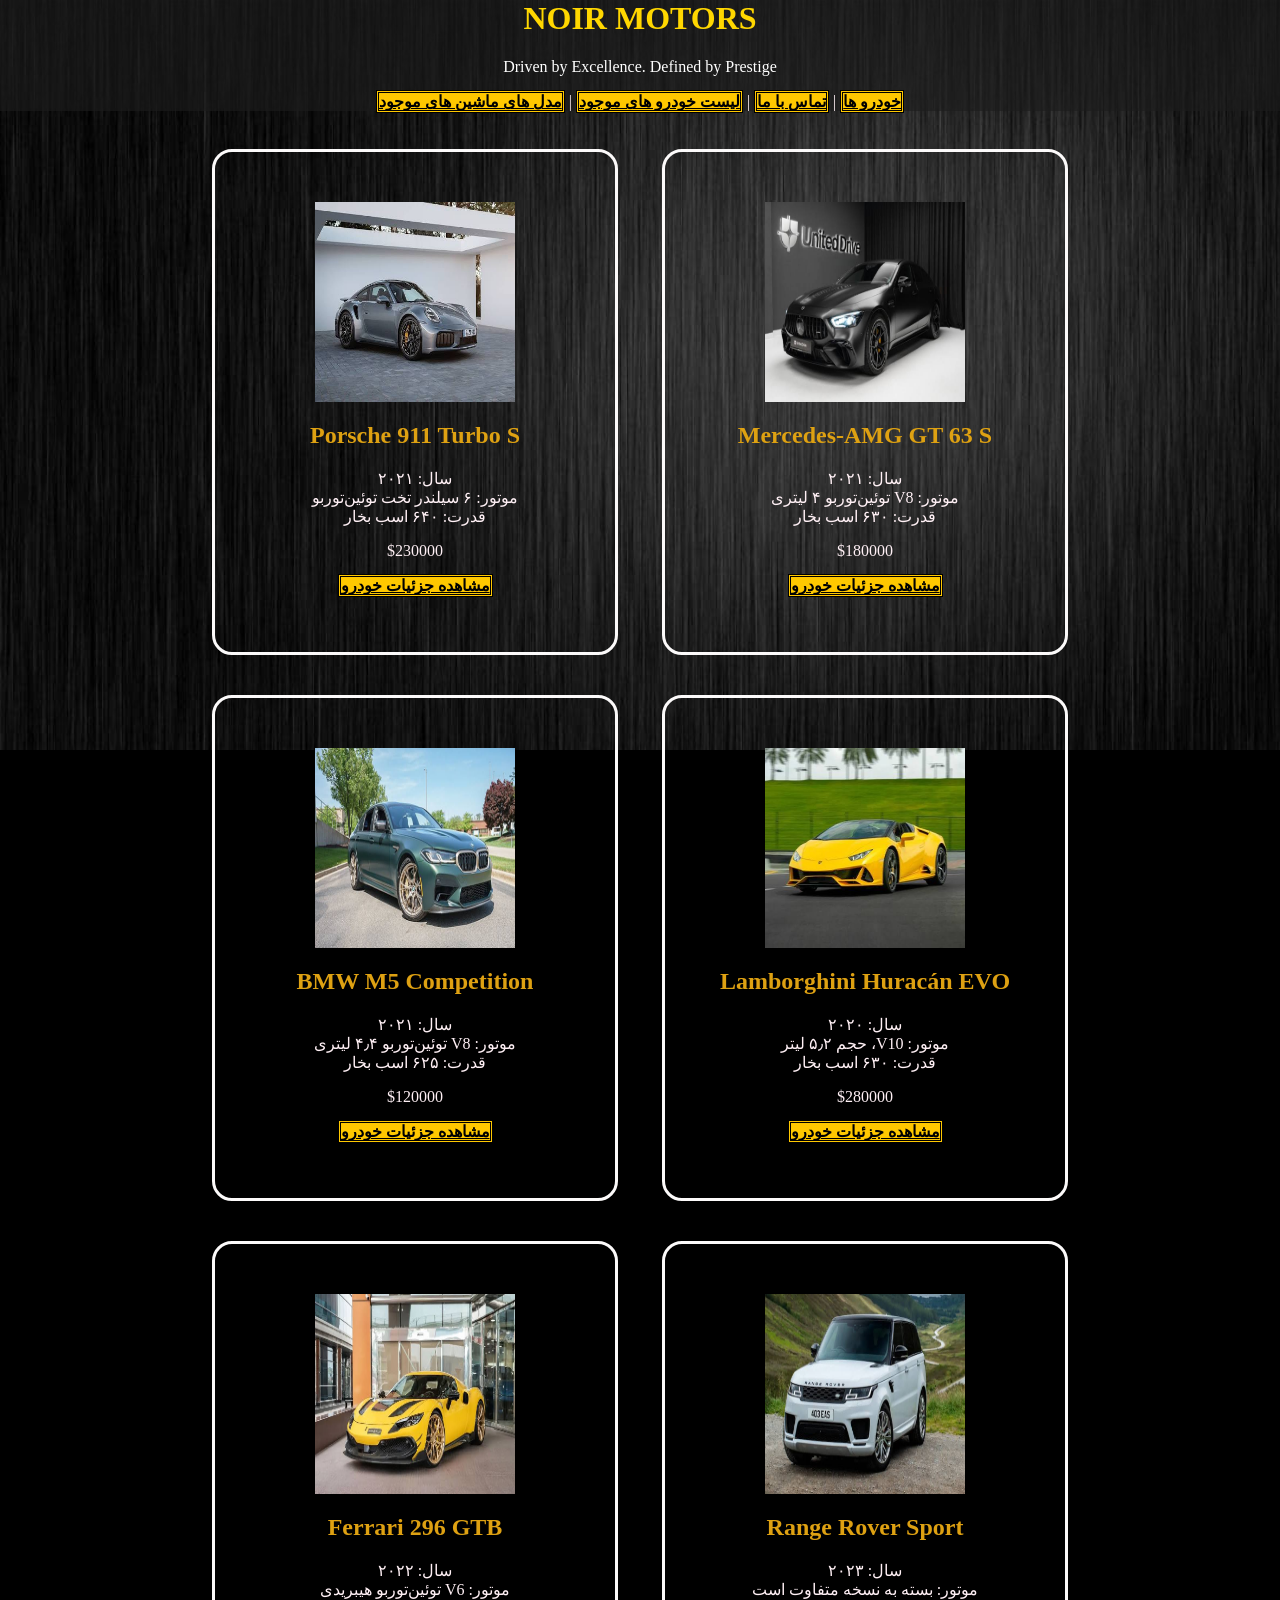
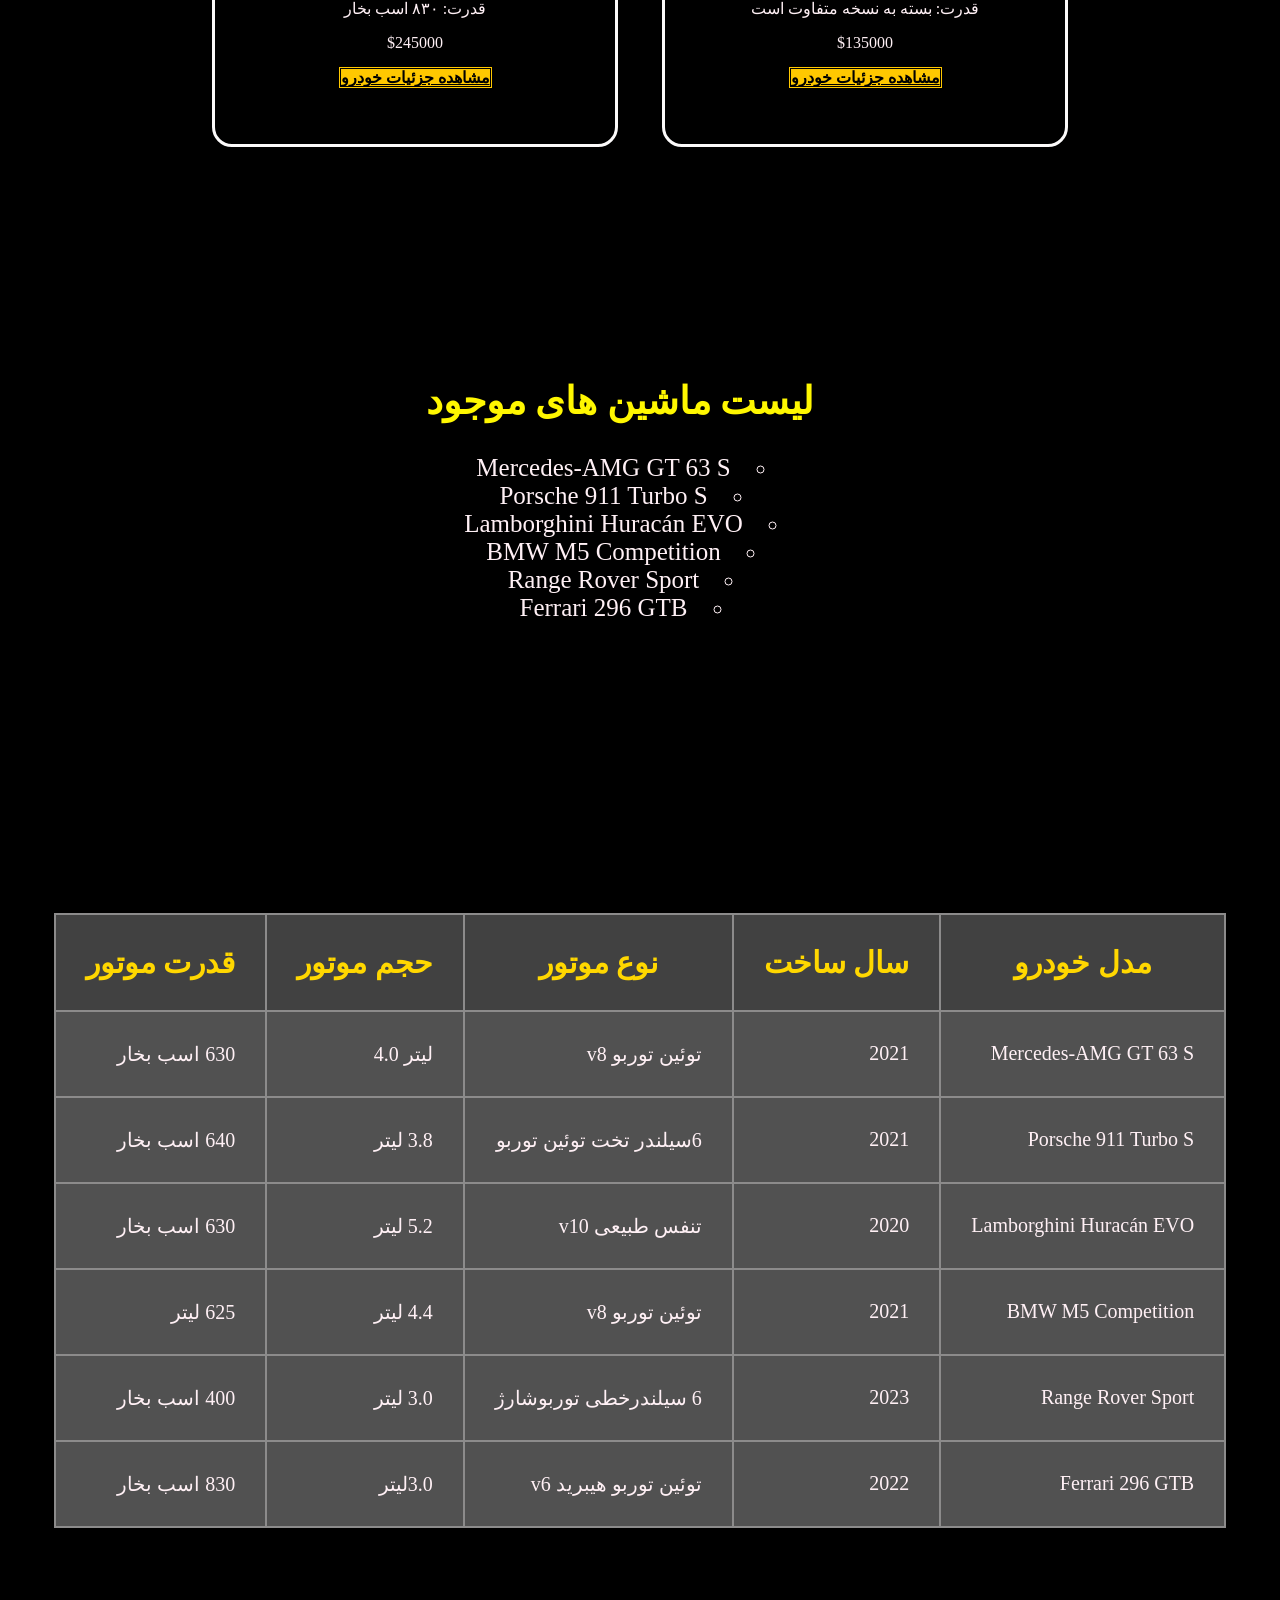
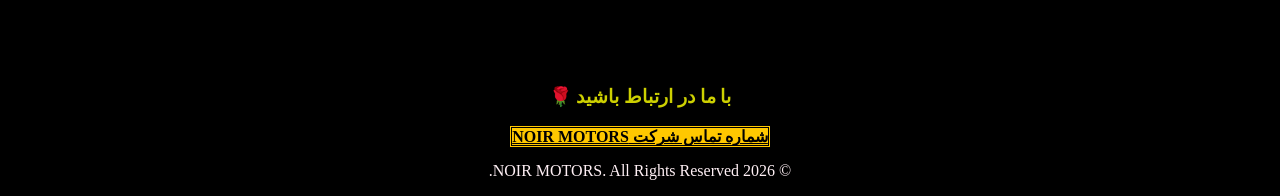
<file: index.html>
<HTml lang="fa" dir="rtl">

<Head>
<link rel="stylesheet" href="cars.css">
</Head>



<Body>

    <header class="head">
        <h1>  
            NOIR MOTORS
        </h1>
        <p>Driven by Excellence. Defined by Prestige</p>
       <nav>
        <a href="#cars">خودرو ها</a> | 
        <a href="#calls">تماس با ما</a> | 
        <a href="#list of cars">لیست خودرو های موجود</a> | 
        <a href="#car model">مدل های ماشین های موجود </a>
</nav>

    </header>
<br>


    <main id="cars">
      <!-- مرسدس-->
      
        <div class="car1">
            <section>
                <img src="gt 63 s.jfif" alt="car image">
                <h2>Mercedes-AMG GT 63 S</h2>
                <p>سال: ۲۰۲۱
<br>
موتور: V8 توئین‌توربو ۴ لیتری
<br>
قدرت: ۶۳۰ اسب بخار
</p>
                <p>$180000</p>
            <a href="tak18.html">مشاهده جزئیات خودرو</a>
                <!-- <button type="button">مشاهده جزئیات خودرو</button> -->
            </section>
        </div>
<!-- پورشه911 -->
 
        <div class="car2">
            <section>
                <img src="porsh.jfif" alt=" car image">
                <h2>Porsche 911 Turbo S</h2>
                <p>سال: ۲۰۲۱
<br>
موتور: ۶ سیلندر تخت توئین‌توربو
<br>
قدرت: ۶۴۰ اسب بخار
</p>
                <p>$230000</p>
                <!-- <button type="button">مشاهده جزئیات خودرو</button> -->
                 <a href="tak18.html">مشاهده جزئیات خودرو</a>
            </section>
        </div>
<!-- لامبورگینی -->

        <div class="car3">
            <section>
                <img src="lamoo.jfif" alt="car image">
                <h2>Lamborghini Huracán EVO</h2>
                <p>سال: ۲۰۲۰
<br>
موتور: V10، حجم ۵٫۲ لیتر
<br>
قدرت: ۶۳۰ اسب بخار

</p>
                <p>$280000</p>
                <!-- <button type="button">مشاهده جزئیات خودرو </button> -->
<a href="tak18.html">مشاهده جزئیات خودرو</a>
            </section>
        </div>
<!-- BMW -->
        <div class="car4">
            <section>
                <img src="bmw  m5.jfif" alt="car image">
                <h2>BMW M5 Competition</h2>
                <p>سال: ۲۰۲۱
<br>
موتور: V8 توئین‌توربو ۴٫۴ لیتری
<br>
قدرت: ۶۲۵ اسب بخار
</p>
               <p>$120000</p>
               <!-- <button type="button">مشاهده جزئیات خودرو</button> -->
<a href="tak18.html">مشاهده جزئیات خودرو</a>
            </section>
        </div>
<!-- رنج -->
        <div class="car5">
            <section>
                <img src="range.jfif" alt="car image">
                <h2>Range Rover Sport</h2>
                <p>سال: ۲۰۲۳
<br>
موتور: بسته به نسخه متفاوت است
<br>
قدرت: بسته به نسخه متفاوت است
</p>
                <p>$135000</p>
                <!-- <button type="button">مشاهده جزئیات خودرو</button> -->
<a href="tak18.html">مشاهده جزئیات خودرو</a>
            </section>
        </div>
<!-- فراری -->
        <div class="car6">
            <section>
                <img src="ferrar.jfif" alt="car image">
                <h2>Ferrari 296 GTB</h2>
                <p>سال: ۲۰۲۲
<br>
موتور: V6 توئین‌توربو هیبریدی
<br>
قدرت: ۸۳۰ اسب بخار
</p>
                <p>$245000</p>
                <!-- <button type="button">مشاهده جزئیات خودرو</button> -->
<a href="tak18.html">مشاهده جزئیات خودرو</a>
            </section>
        </div>


    </main>
      

<article>
<br><br><br><br><br><br><br><br><br><br>
    <!-- لیست ماشین های موجود -->
<ul id="list of cars">
    <h1>لیست ماشین های موجود</h1>

    <li>Mercedes-AMG GT 63 S</li>
    <li>Porsche 911 Turbo S </li>
    <li>Lamborghini Huracán EVO</li>
    <li>BMW M5 Competition </li>
    <li>Range Rover Sport </li>
    <li>Ferrari 296 GTB  </li>
</ul>

<br><br><br><br><br><br><br><br><br><br><br><br>
<!-- جدول اطلاعات خودرو ها -->
 
<table>

    <thead>
        <tr>
            <th>مدل خودرو</th>
            <th>سال ساخت</th>
            <th>نوع موتور</th>
            <th>حجم موتور</th>
            <th>قدرت موتور</th>
        </tr>


    </thead>
    <tbody id="car model">
        <tr>
           <!-- بنز -->
            <td>Mercedes-AMG GT 63 S</td>
            <td>2021</td>
            <td>توئین توربو v8</td>
            <td>لیتر 4.0</td>
            <td>630 اسب بخار</td>
            </tr>
            <tr>
           <!-- پورشه911 -->
            <td>Porsche 911 Turbo S</td>
            <td>2021</td>
            <td>6سیلندر تخت توئین‌ توربو </td>
            <td>3.8 لیتر</td>
            <td>640 اسب بخار</td>
            </tr>
            <tr>
           <!-- لامبورگینی -->
            <td>Lamborghini Huracán EVO</td>
            <td>2020</td>
            <td>تنفس طبیعی v10</td>
            <td>5.2 لیتر</td>
            <td>630 اسب بخار</td>
            </tr>
            <tr>
           <!-- BMW -->
            <td>BMW M5 Competition</td>
            <td>2021</td>
            <td>توئین‌ توربو v8</td>
            <td> 4.4 لیتر</td>
            <td>625 لیتر</td>
            </tr>
            <tr>
           <!-- رنجرور -->
           <td>Range Rover Sport</td>
            <td>2023</td>
            <td>6 سیلندرخطی توربوشارژ</td>
            <td>3.0 لیتر</td>
            <td>400 اسب بخار</td>
            </tr>
            <tr>
           <!-- فراری -->
           <td>Ferrari 296 GTB</td>
            <td>2022</td>
            <td>توئین توربو هیبرید v6</td>
            <td>3.0لیتر</td>
            <td>830 اسب بخار</td>
</tr>
        
    </tbody>
</table>
<br><br><br><br><br>



</article>
</Body> 


<aside id="calls">
     <h3>با ما در ارتباط باشید  🌹</h3>
    <a href="tel:09123456789">شماره تماس شرکت NOIR MOTORS</a>
   
</aside>

<footer>
<p>© 2026 NOIR MOTORS. All Rights Reserved.</p>
</footer>

</HTml>
</file>
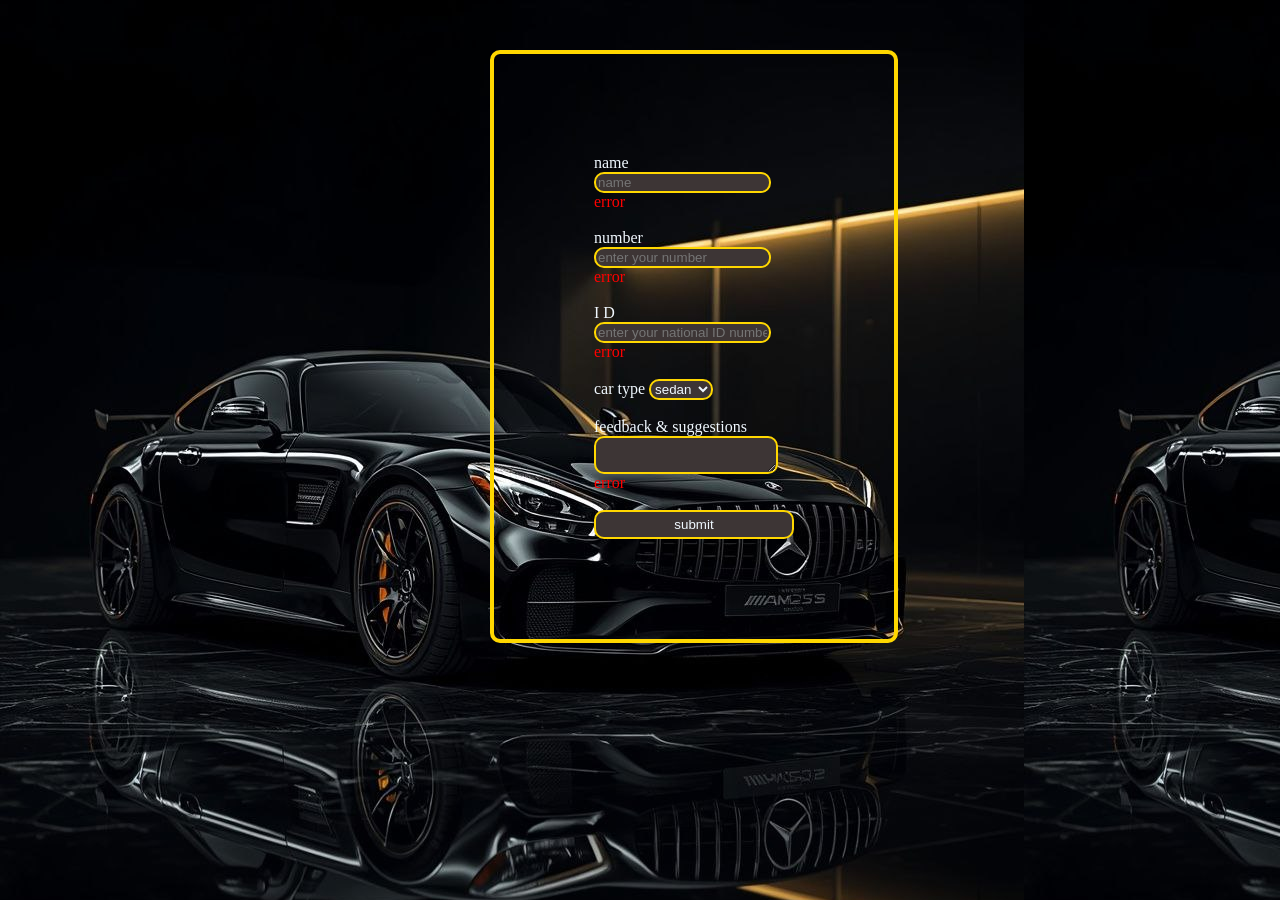
<file: tak18.html>
<html>
    <head>
        <style>
            body{
                background-color: rgb(59, 58, 58);
                color: aliceblue;
                margin:  50px auto;
                width: 300px;
                background-image: url(imbg18) ;
                background-image: url(bg\ img.jpg);
            }
            form{
                background-image: url(https://images.irantarh.com/pr:sharp/rs:fit:0:0:0/plain/s3:/uploads/designs/vector-images22/2705.jpg) ;
                border: 4px solid gold ;
                border-radius: 10px;
                padding: 100px;
                width: 200px;
                
            }
            span{ color: red;}
            input {
                color: aliceblue;
                background-color: rgb(61, 53, 53);
                border: 2px solid gold;
                border-radius: 10px;
            }
            textarea{
                color: aliceblue;
                background-color: rgb(61, 53, 53);
                border: 2px solid gold;
                border-radius: 10px;
            }
            select{
                color: aliceblue;
                background-color: rgb(61, 53, 53);
                border: 2px solid gold;
                border-radius: 10px;
            }
            button{
                color: aliceblue;
                background-color: rgb(61, 53, 53);
                border: 2px solid gold;
                border-radius: 10px;
                padding: 5px;
                width: 200px;
            }

        </style>

    </head>

    <body>
        <main>
            <form>
             <!-- اسم کاربر -->
              <label for="name">name</label>
              <input type="text" name="name" id="name" placeholder="name">
              <span>error</span>
              <br><br>
             <!-- شماره تماس -->
             <label for="num">number</label>
             <input type="text" id="num" placeholder="enter your number">
             <span>error</span>
             <br><br>
             <!-- کد ملی -->
              <label for="cod">I D</label>
              <br>
              <input type="text" id="cod" placeholder="enter your national ID number">
              <span>error</span>
              <br><br>
             <!-- نوع ماشین -->
            <label for="text" id="model">car type</label>
             <select name="car type" id="model">
              <option value="1">sedan</option>
              <option value="2">station</option>
              <option value="3">SUV</option>
              <span>error</span>
            </select>
            <br><br>
             <!-- انتقاد -->
              <label for="text" id="fs">feedback & suggestions</label>
             <textarea name="fs" id="fs"></textarea>
             <span>error</span>
             <br><br>
             <!-- دکمه -->
             <button>submit</button>
             </form>
        </main>
    </body>
</html>
</file>
<file: cars.css>
body{
    background-image: url(img.jpg);
    background-attachment: fixed;
    background-repeat: no-repeat ;
    background-size: 1500px 750px;
    margin: auto;
    background-color: rgb(0, 0, 0);
    color: lavenderblush;
    text-align: center;
   
   
    
}


a{
    color: rgb(0, 0, 0);
    background-color: #ffc800;
   border-color: #000000;
   border-style: double;
   font-size: 1rem;
   font-weight: 600;
}
.head{
    
     background-color: #1c1c1c9e;
    p{
        color: #ffffff;
    }
}
aside{
    /* background-color: #ffffff2d; */
    color: rgb(205, 208, 1);
}


button{
   background-color: #ffc800;
   border-color: #000000;
   border-style: double;
   font-size: 1rem;
   font-weight: 600;
}
button:hover{
    background-color: #ffda5489;
}
button:active{
    background-color: rgb(255, 237, 43);
}

h1{
    color: #ffd700;
}
h2{
    color: #dea112;
}

img{
     width: 200px;
    height: 200px;}

table{
    margin: 50px auto;
    background-color: rgba(173, 172, 172, 0.813);
}

td , th{
    padding: 30px;
}

th{
    background-color: rgba(59, 59, 59, 0.719);
    color: #ffd700;
    font-size: 30px;
}
tr{
    background-color: rgba(59, 59, 59, 0.719);
    font-size: 20px;

}
ul h1{
    color: rgb(255, 247, 0);
}
ul{
    font-size: 25px;
    list-style-type: circle;
    list-style-position: inside;
}
.car1{
    border-color: rgb(252, 250, 250);
    border-radius: 20px;
    border-style: solid;
    width: 300px;
    height: 400px;
    display: inline-block;  
    margin: 20px; 
    padding: 50px;
    max-width: 250px;
    min-width: 300px;
    
}

.car2{
     border-color: rgb(252, 250, 250);
    border-radius: 20px;
    border-style: solid;
    width: 300px;
    height: 400px;
    display: inline-block;
    margin: 20px; 
    padding: 50px;
    max-width: 250px;
    min-width: 300px;
    
    
}
.car3{
    border-color: rgb(252, 250, 250);
    border-radius: 20px;
    border-style: solid;
    width: 300px;
    height: 400px;
    display: inline-block;
    margin: 20px; 
    padding: 50px;
    max-width: 250px;
    min-width: 300px;
}

.car4{
     border-color: rgb(252, 250, 250);
    border-radius: 20px;
    border-style: solid;
    width: 300px;
    height: 400px;
    display: inline-block;
    margin: 20px; 
    padding: 50px;
    max-width: 250px;
    min-width: 300px;
    
}

.car5{
     border-color: rgb(252, 250, 250);
    border-radius: 20px;
    border-style: solid;
    width: 300px;
    height: 400px;
    display: inline-block;
    margin: 20px; 
    padding: 50px;
    max-width: 250px;
    min-width: 300px;
    
}
.car6{
     border-color: rgb(252, 250, 250);
    border-radius: 20px;
    border-style: solid;
    width: 300px;
    height: 400px;
    display: inline-block;
    margin: 20px; 
    padding: 50px;
    max-width: 250px;
    min-width: 300px;
    
}
</file>
